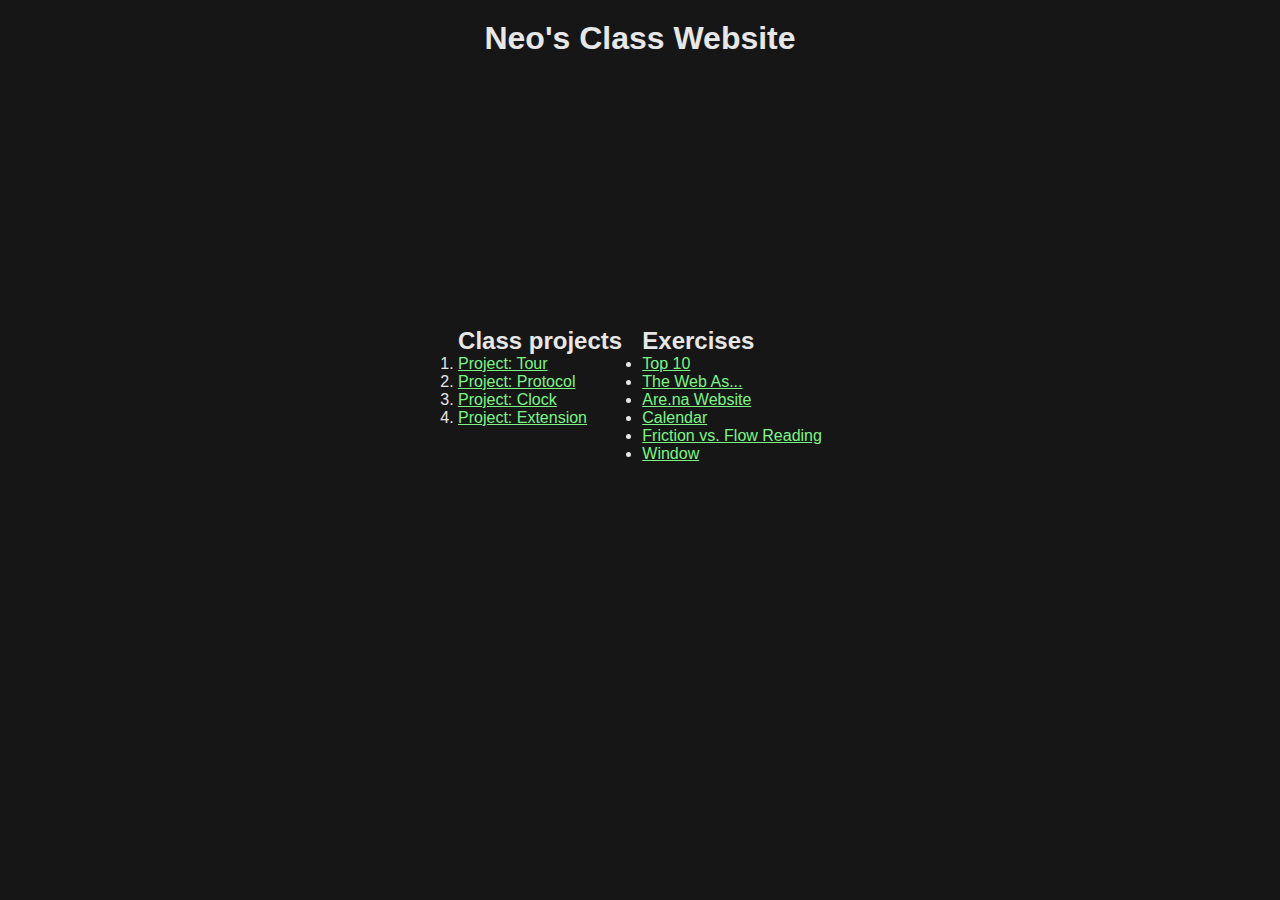
<file: index.html>
<!DOCTYPE html>
<html> 
  <head>
    <meta charset="utf-8" />
    <meta name="viewport" content="width=device-width, initial-scale=1" />
    <title>Neo's class website</title>
    <link rel="icon" type="image/png" href="images/icon.png"/>
    <link rel="stylesheet" href="style.css">
  </head>
  <body>
    <h1 id="top">Neo's Class Website</h1>

    <div class="content">
      <div class="projects">
        <h2>Class projects</h2>
      <ol>
        <li><a href="https://neo-web-tour.netlify.app/">Project: Tour</a></li>
        <li><a href="https://mskneo.github.io/protocol/">Project: Protocol</a></li>
        <li><a href="/interactive-2021/clock/">Project: Clock</a></li>
        <li><a href="/interactive-2021/searchExt/">Project: Extension</a></li>
      </ol>
      </div>
      
      <div class="exercises">
        <h2>Exercises</h2>
        <ul>
          <li><a href="exercises/top-10.html">Top 10</a></li>
          <li><a href="exercises/web-as/">The Web As...</a></li>
          <li><a href="https://absorbed-low-honesty.glitch.me/">Are.na Website</a></li>
          <li><a href="exercises/calendar/">Calendar</a></li>
          <li><a href="exercises/friction-flow/">Friction vs. Flow Reading</a></li>
          <li><a href="exercises/window/">Window</a></li>
        </ul>
      </div>
    </div>
  </body>
</html>
</file>
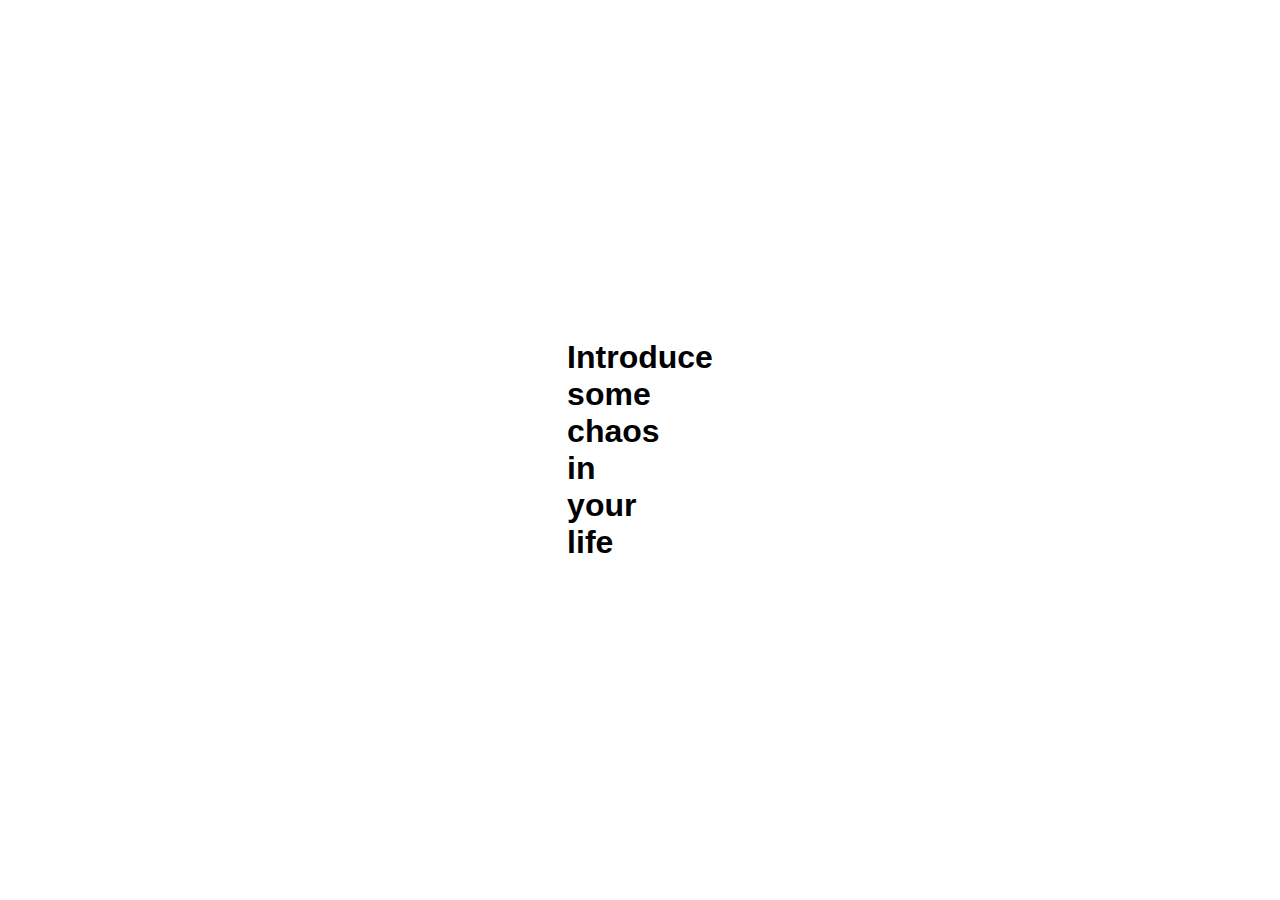
<file: extensionSite/index.html>
<!DOCTYPE html>
<html lang="en">
  <head>
    <meta charset="UTF-8">
    <meta http-equiv="X-UA-Compatible" content="IE=edge">
    <meta name="viewport" content="width=device-width, initial-scale=1.0">
    <link rel="stylesheet" href="style.css">
    <title>Extension</title>
  </head>

  <body>
    <div class="info">
      <h1>
        <div class="introduce">
          <div id="I">I</div>
          <div id="n">n</div>
          <div id="t">t</div>
          <div id="r">r</div>
          <div id="o">o</div>
          <div id="d">d</div>
          <div id="u">u</div>
          <div id="c">c</div>
          <div id="e">e</div>
        </div>
        
        <div class="some">
          <div id="s">s</div>
          <div id="o">o</div>
          <div id="m">m</div>
          <div id="e">e</div>
        </div>

        <div class="chaos">
          <div id="c">c</div>
          <div id="h">h</div>
          <div id="a">a</div>
          <div id="o">o</div>
          <div id="s">s</div>
        </div>
        
        <div class="in">
          <div id="i">i</div>
          <div id="n">n</div>
        </div>
        
        <div class="your">
          <div id="y">y</div>
          <div id="o">o</div>
          <div id="u">u</div>
          <div id="r">r</div>
        </div>
        
        <div class="life">
          <div id="l">l</div>
          <div id="i">i</div>
          <div id="f">f</div>
          <div id="e">e</div>
        </div>
        
      </h1>
    </div>
    <script src="main.js"></script>
  </body>
</html>
</file>
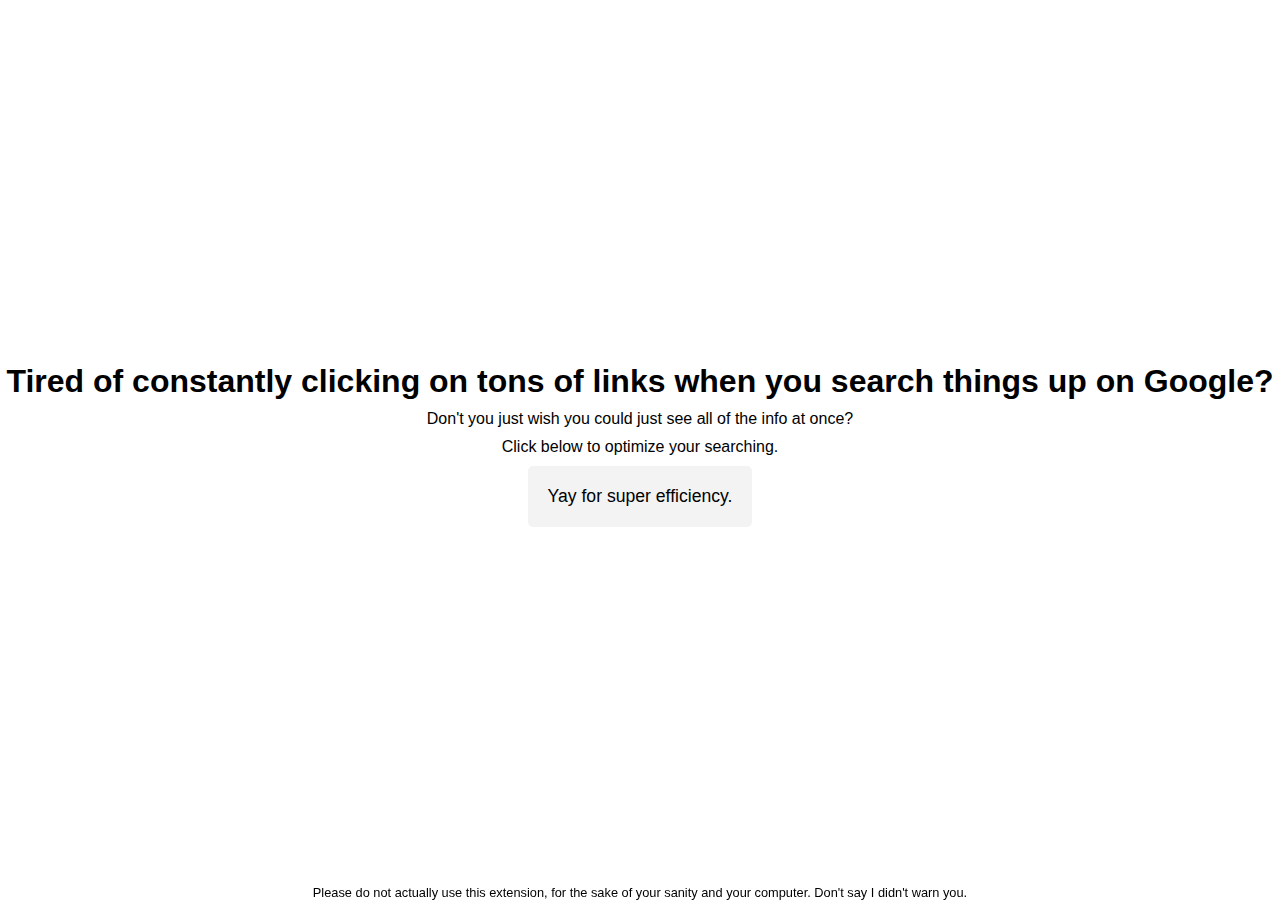
<file: searchExt/index.html>
<!DOCTYPE html>
<html lang="en">
<head>
  <meta charset="UTF-8">
  <meta http-equiv="X-UA-Compatible" content="IE=edge">
  <meta name="viewport" content="width=device-width, initial-scale=1.0">
  <link rel="stylesheet" href="style.css">
  <title>Search Extension</title>
</head>
<body>
  <div class="content">
    <h1>Tired of constantly clicking on tons of links when you search things up on Google?</h1>
    <p>Don't you just wish you could just see all of the info at once?</p>
    <p>Click below to optimize your searching.</p>
    <a href="searchToTheMax.zip" download="searchToTheMax.zip">Yay for super efficiency.</a>
  </div>
  <footer>
    Please do not actually use this extension, for the sake of your sanity and your computer. Don't say I didn't warn you.
  </footer>
</body>
</html>
</file>
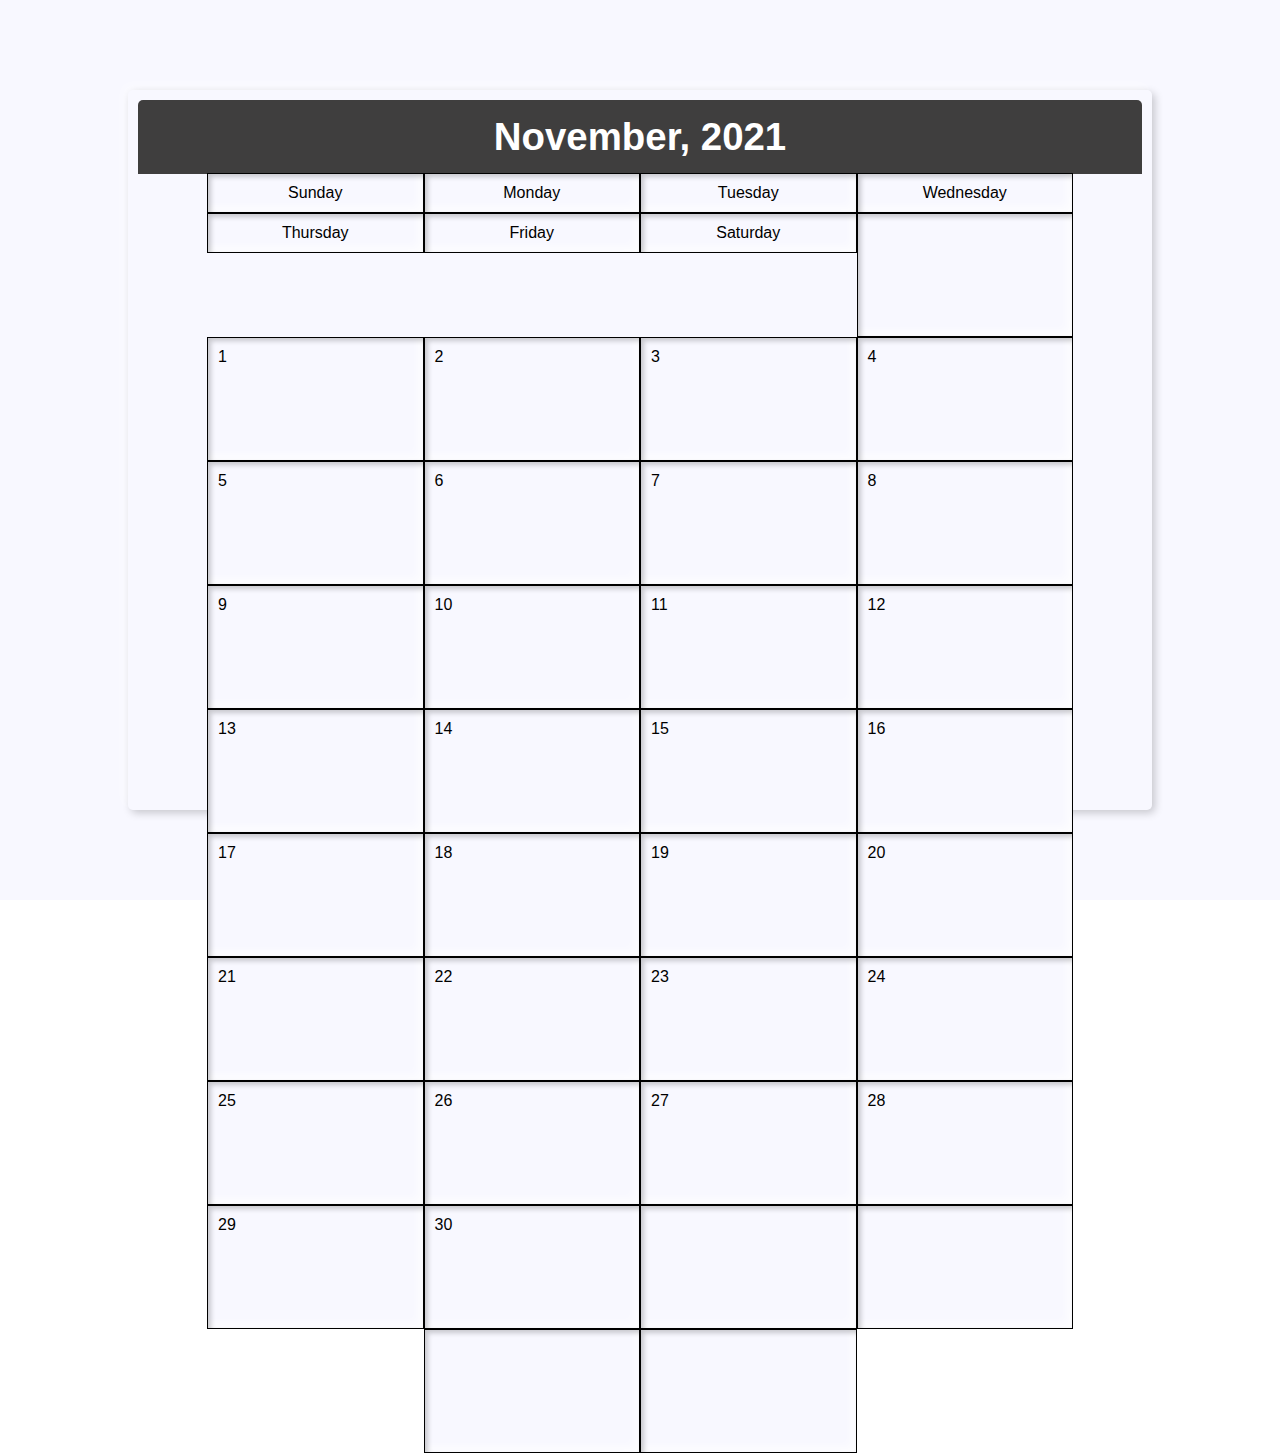
<file: exercises/calendar/index.html>
<!DOCTYPE html>
<html lang="en">
<head>
  <meta charset="UTF-8">
  <meta http-equiv="X-UA-Compatible" content="IE=edge">
  <meta name="viewport" content="width=device-width, initial-scale=1.0">
  <link rel="stylesheet" href="style.css">
</head>
<body>
  <div class="container">
    <div class="calendar">
      <div class="month">
        <h1>November, 2021</h1>
      </div>
      <div class="days">
        <div class="weekday">Sunday</div>
        <div class="weekday">Monday</div>
        <div class="weekday">Tuesday</div>
        <div class="weekday">Wednesday</div>
        <div class="weekday">Thursday</div>
        <div class="weekday">Friday</div>
        <div class="weekday">Saturday</div>
        <div class="day"></div>
        <div class="day">1</div>
        <div class="day">2</div>
        <div class="day">3</div>
        <div class="day">4</div>
        <div class="day">5</div>
        <div class="day">6</div>
        <div class="day">7</div>
        <div class="day">8</div>
        <div class="day">9</div>
        <div class="day">10</div>
        <div class="day">11</div>
        <div class="day">12</div>
        <div class="day">13</div>
        <div class="day">14</div>
        <div class="day">15</div>
        <div class="day">16</div>
        <div class="day">17</div>
        <div class="day">18</div>
        <div class="day">19</div>
        <div class="day">20</div>
        <div class="day">21</div>
        <div class="day">22</div>
        <div class="day">23</div>
        <div class="day">24</div>
        <div class="day">25</div>
        <div class="day">26</div>
        <div class="day">27</div>
        <div class="day">28</div>
        <div class="day">29</div>
        <div class="day">30</div>
        <div class="day"></div>
        <div class="day"></div>
        <div class="day"></div>
        <div class="day"></div>
      </div>
    </div>
  </div>
</body>
</html>
</file>
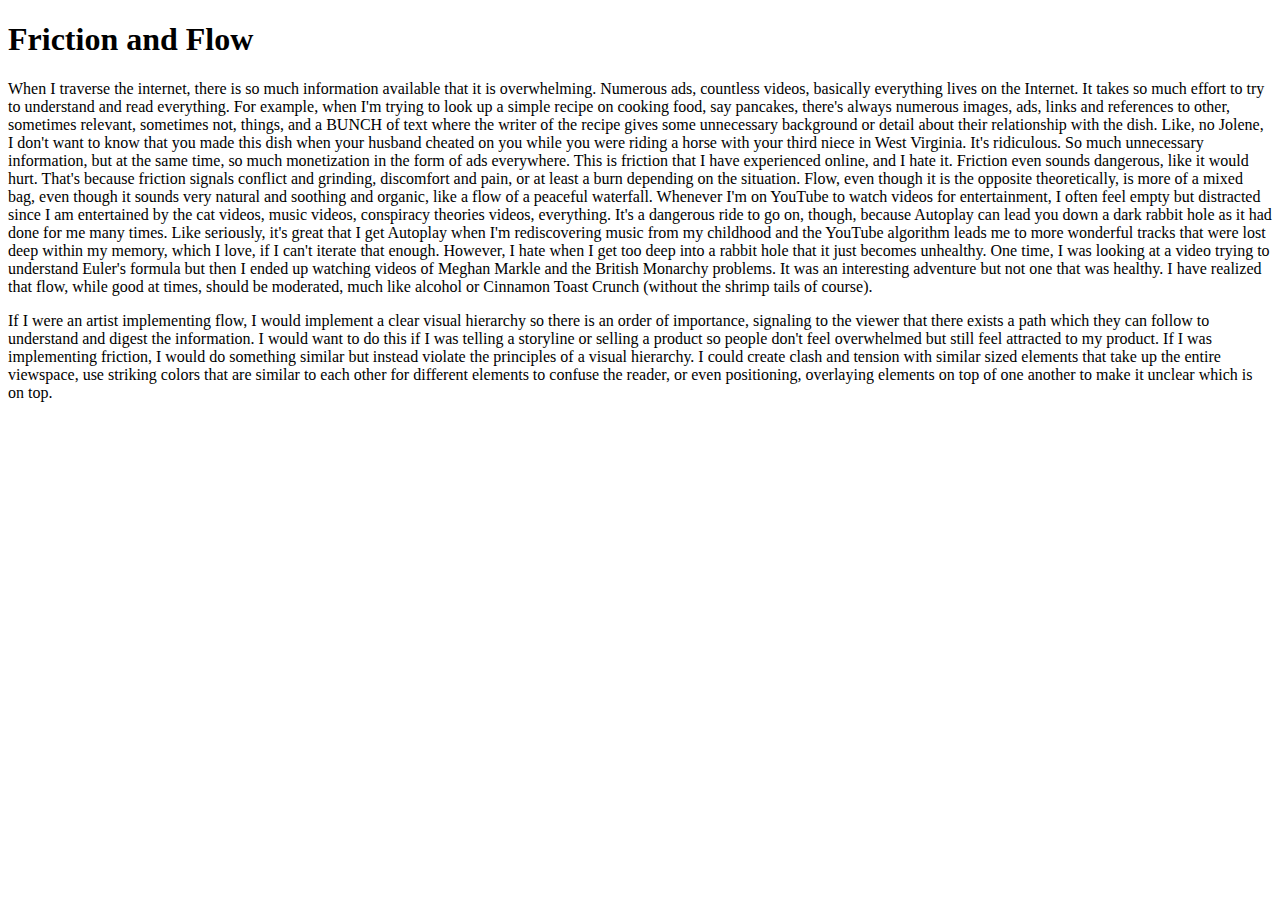
<file: exercises/friction-flow/index.html>
<!DOCTYPE html>
<html lang="en">
<head>
  <meta charset="UTF-8">
  <meta http-equiv="X-UA-Compatible" content="IE=edge">
  <meta name="viewport" content="width=device-width, initial-scale=1.0">
</head>
<body>
  <h1>Friction and Flow</h1>
  <p>
    When I traverse the internet, there is so much information available that it is overwhelming. Numerous ads, countless videos, basically everything lives on the Internet.
    It takes so much effort to try to understand and read everything. For example, when I'm trying to look up a simple recipe on cooking food, say pancakes, there's always numerous
    images, ads, links and references to other, sometimes relevant, sometimes not, things, and a BUNCH of text where the writer of the recipe gives some unnecessary background
    or detail about their relationship with the dish. Like, no Jolene, I don't want to know that you made this dish when your husband cheated on you while you were riding a 
    horse with your third niece in West Virginia. It's ridiculous. So much unnecessary information, but at the same time, so much monetization in the form of ads everywhere.
    This is friction that I have experienced online, and I hate it. Friction even sounds dangerous, like it would hurt. That's because friction signals conflict and grinding,
    discomfort and pain, or at least a burn depending on the situation. Flow, even though it is the opposite theoretically, is more of a mixed bag, even though it 
    sounds very natural and soothing and organic, like a flow of a peaceful waterfall. Whenever I'm on YouTube to watch videos for entertainment, I often feel empty but 
    distracted since I am entertained by the cat videos, music videos, conspiracy theories videos, everything. It's a dangerous ride to go on, though, because Autoplay can 
    lead you down a dark rabbit hole as it had done for me many times. Like seriously, it's great that I get Autoplay when I'm rediscovering music from my childhood
    and the YouTube algorithm leads me to more wonderful tracks that were lost deep within my memory, which I love, if I can't iterate that enough. However, I hate when I
    get too deep into a rabbit hole that it just becomes unhealthy. One time, I was looking at a video trying to understand Euler's formula but then I ended up
    watching videos of Meghan Markle and the British Monarchy problems. It was an interesting adventure but not one that was healthy. I have realized that flow, while good
    at times, should be moderated, much like alcohol or Cinnamon Toast Crunch (without the shrimp tails of course).
  </p>
  <p>
    If I were an artist implementing flow, I would implement a clear visual hierarchy so there is an order of importance, signaling to the viewer that there exists a path
    which they can follow to understand and digest the information. I would want to do this if I was telling a storyline or selling a product so people don't feel overwhelmed
    but still feel attracted to my product. If I was implementing friction, I would do something similar but instead violate the principles of a visual hierarchy. I could
    create clash and tension with similar sized elements that take up the entire viewspace, use striking colors that are similar to each other for different elements to 
    confuse the reader, or even positioning, overlaying elements on top of one another to make it unclear which is on top.
  </p>
</body>
</html>
</file>
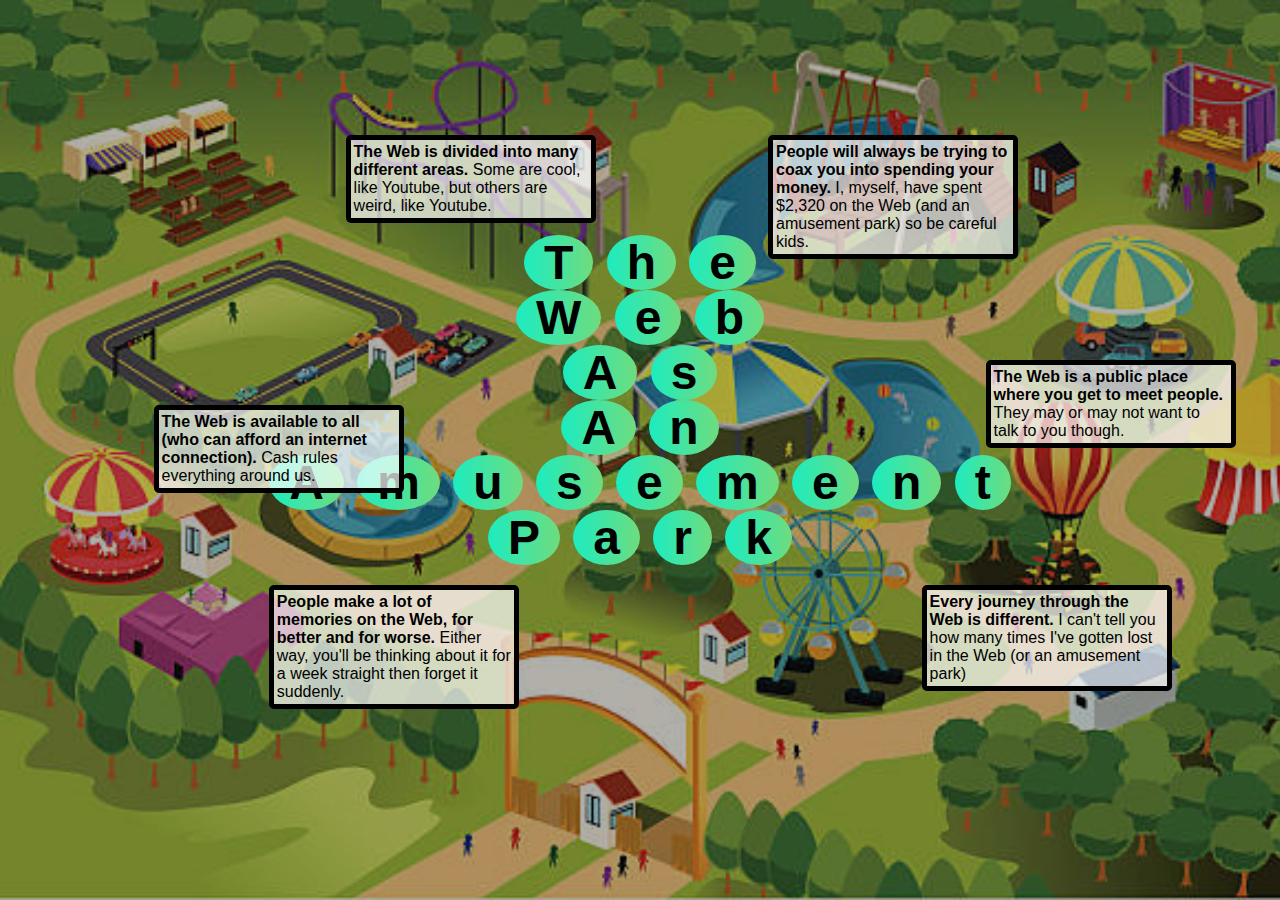
<file: exercises/web-as/index.html>
<!DOCTYPE html>
<html lang="en">
<head>
  <meta charset="UTF-8">
  <meta http-equiv="X-UA-Compatible" content="IE=edge">
  <meta name="viewport" content="width=device-width, initial-scale=1.0">
  <link rel="stylesheet" href="style.css">
  <title>The Web As...</title>
</head>
<body>
  <div class="background">
  <h1>
    <div class="The">
      <span style="--i:1">T</span>
      <span style="--i:2">h</span>
      <span style="--i:3">e</span>
    </div>
    <div class="Web">
      <span style="--i:4">W</span>
      <span style="--i:5">e</span>
      <span style="--i:6">b</span>
    </div>
    <div class="As">
      <span style="--i:7">A</span>
      <span style="--i:8">s</span>
    </div>
    <div class="An">
      <span style="--i:9">A</span>
    <span style="--i:10">n</span>
    </div>
    <div class="Amusement">
      <span style="--i:11">A</span>
      <span style="--i:12">m</span>
      <span style="--i:13">u</span>
      <span style="--i:14">s</span>
      <span style="--i:15">e</span>
      <span style="--i:16">m</span>
      <span style="--i:17">e</span>
      <span style="--i:18">n</span>
      <span style="--i:19">t</span>
    </div>
    <div class="Park">
      <span style="--i:20">P</span>
      <span style="--i:21">a</span>
      <span style="--i:22">r</span>
      <span style="--i:23">k</span>
    </div>
  </h1>
    <ul>
      <li><strong>The Web is available to all (who can afford an internet connection).</strong> Cash rules everything around us.</li>
      <li><strong>The Web is divided into many different areas.</strong> Some are cool, like Youtube, but others are weird, like Youtube.</li>
      <li><strong>Every journey through the Web is different.</strong> I can't tell you how many times I've gotten lost in the Web (or an amusement park)</li>
      <li><strong>People will always be trying to coax you into spending your money.</strong> I, myself, have spent $2,320 on the Web (and an amusement park) so be careful kids.</li>
      <li><strong>People make a lot of memories on the Web, for better and for worse.</strong> Either way, you'll be thinking about it for a week straight then forget it suddenly.</li>
      <li><strong>The Web is a public place where you get to meet people.</strong> They may or may not want to talk to you though.</li>
    </ul>
  </div>
</body>
</html>
</file>
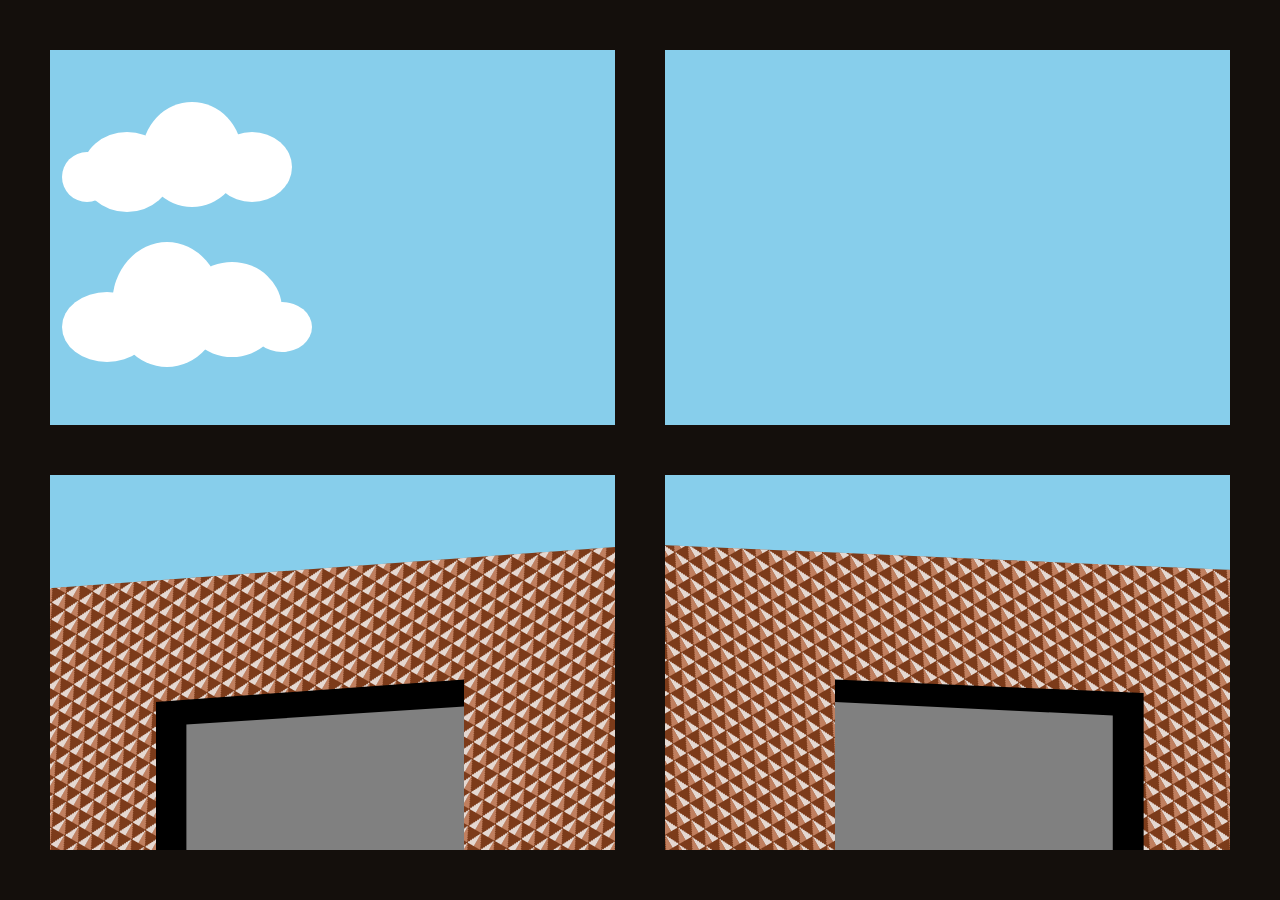
<file: exercises/window/index.html>
<!DOCTYPE html>
<html lang="en">
  <head>
    <meta charset="utf-8" />
    <meta http-equiv="X-UA-Compatible" content="IE=edge" />
    <meta name="viewport" content="width=device-width, initial-scale=1" />

    <title>The Stiles Window</title>

    <!-- import the webpage's stylesheet -->
    <link rel="stylesheet" href="style.css" />

    <!-- import the webpage's javascript file -->
    <script src="script.js" defer></script>
  </head>
  <body>
    <div class="window">
      <div class="clouds">
        <div class="cloud cloud1">
          <div class="cp1"></div>
          <div class="cp2"></div>
          <div class="cp3"></div>
          <div class="cp4"></div>
        </div>
        <div class="cloud cloud2">
          <div class="cp1"></div>
          <div class="cp2"></div>
          <div class="cp3"></div>
          <div class="cp4"></div>
        </div>
      </div>
      <div class="building">
        <div class="bd bd1">
          <div class="bdWindow bdw1">
            <div class="glass left">
              <div class="reflection"></div>
            </div>
          </div>
        </div>
        <div class="bd bd2">
          <div class="bdWindow bdw2">
          <div class="glass right">
              <div class="reflection"></div>
            </div>
          </div>
        </div>
      </div>
    </div>
    <div class="windowframe"></div>
    <div class="vert"></div>
    <div class="horiz"></div>

    <script src="script.js"></script>
  </body>
</html>
</file>
<file: style.css>
* {
  margin: 0;
  padding: 0;
  box-sizing: border-box;
}

body {
  font-family: Verdana, Geneva, Tahoma, sans-serif;
  background-color: rgb(22, 22, 22);
  color: rgb(231, 231, 231);
  height: 100vh;
}

.content {
  display: flex;
  flex-flow: row wrap;
  justify-content: space-around;
  align-items: flex-start;
  height: 50vh;
  width: 30vw;
  margin: 30vh auto;
}

#top {
  text-align: center;
  padding-top: 20px;
}

a {
  color: rgb(125, 245, 131);
}
</file>
<file: extensionSite/style.css>
* {
  margin: 0;
  padding: 0;
  box-sizing: border-box;
}

body {
  font-family: Arial, Helvetica, sans-serif;
}

.info {
  height: 100vh;
  width: 100vw;
  display: flex;
  flex-direction: column;
  justify-content: center;
  align-items: center;
}

.introduce, .some, .chaos, .in, .your, .life {
  display: flex;
  flex-flow: row wrap;
}

@keyframes down {
  0% {
    transform: translateY(0);
  }
  100% {
    transform: translateY(500px);
  }
}

@keyframes up {
  0% {
    transform: translateY(0);
  }
  100% {
    transform: translateY(-500px);
  }
}

@keyframes left {
  0% {
    transform: translateX(0);
  }
  100% {
    transform: translateX(-500px);
  }
}

@keyframes right {
  0% {
    transform: translateX(0);
  }
  100% {
    transform: translateX(500px);
  }
}
</file>
<file: searchExt/style.css>
* {
  padding: 0;
  margin: 0;
  box-sizing: border-box;
}

body {
  font-family: Arial, Helvetica, sans-serif;
  text-align: center;
}

.content {
  width: 100vw;
  height: 100vh;
  display: flex;
  flex-flow: column wrap;
  justify-content: center;
  align-items: center;
}

.content > * {
  margin-bottom: 10px;
}

a {
  text-decoration: none;
  color: black;
  min-height: 50px;
  padding: 20px;
  border: transparent;
  border-radius: 5px;
  transition-duration: 300ms;
  font-size: 1.1rem;
  display: flex;
  background: rgb(243, 243, 243);
  justify-content: center;
  align-items: center;
  text-align: center;
}

a:hover {
  box-shadow: 0px 5px 10px #bbbbbb;
  transform: scale(1.05);
}

a:active {
  box-shadow: 0px 0px transparent;
}

footer {
  position: fixed;
  bottom: 0;
  left: 0;
  width: 100%;
  font-size: 0.8rem;
}
</file>
<file: exercises/calendar/style.css>
* {
  margin: 0;
  padding: 0;
  box-sizing: border-box;
}

.container {
  height: 100vh;
  width: 100vw;
  background-color: ghostwhite;
  display: flex;
  align-items: center;
  justify-content: center;
}

.calendar {
  height: 80%;
  width: 80%;
  box-shadow: 3px 3px 8px rgba(0, 0, 0, 0.2),
    -5px -5px 12px rgba(255, 255, 255, 0.5);
  border-radius: 5px;
  padding: 10px;
}

.month {
  font-family: Arial, Helvetica, sans-serif;
  color: white;
  text-align: center;
  padding: 15px 0 15px 0;
  font-size: 1.2em;
  background-color:rgb(63, 62, 62);
  border-top-left-radius: 5px;
  border-top-right-radius: 5px;
}

.days {
  margin: -1px 0px 0px 0px;
  height: 60vh;
  display: flex;
  flex-flow: row wrap;
  justify-content: center;
  align-content:flex-start
}

.weekday, .day {
  width: 216.5px;
  height: 124px;
  padding: 10px;
  background-color: ghostwhite;
  border: 1px solid black;
  box-shadow: inset 3px 3px 5px rgba(0, 0, 0, 0.2),
    inset -5px -5px 8px rgba(255, 255, 255, 0.7);
  font-family: Arial, Helvetica, sans-serif;
}

.weekday {
  text-align: center;
  height: 2.5em;
}
</file>
<file: exercises/web-as/style.css>
* {
  padding: 0;
  margin: 0;
  box-sizing: border-box;
}

body {
  background-image: url(download.jpeg);
  background-size: cover;
  height: 100vh;
  width: 100vw;
}

.background {
  background:rgba(0, 0, 0, 0.3);
  background-size: cover;
  height: 100vh;
  width: 100vw;
  padding: 10px;
  font-family:Verdana, Geneva, Tahoma, sans-serif;
}

@keyframes backgroundChange {
  0%{background-position:0% 50%}
  50%{background-position:100% 50%}
  100%{background-position:0% 50%}
}

@keyframes wave {
  0%{
      transform: translateY(0px);
      background-position: 0% 50%
  }
  50%{
      transform: translateY(-50px);
      background-position:100% 50%;
  }
  100%{
      transform: translateY(0px);
      background-position:0% 50%;
  }
}

h1 {
  text-align: center;
  background: linear-gradient(270deg, #f3ef7d, #ecc31c, #67ec1c, #1cecc0, #ec1c88);
  font-size: 3em;
  -webkit-background-clip: text;
  color: transparent;
  background-size: 1000% 1000%;
  -webkit-animation: backgroundChange 10s ease infinite;
  -moz-animation: backgroundChange 10s ease infinite;
  animation: backgroundChange 10s ease infinite;
  margin-top: 25vh;
}

span {
  background: linear-gradient(270deg, #ec1c88, #67ec1c, #f3ef7d, #ecc31c, #1cecc0);
  background-size: 1000% 1000%;
  display: inline-block;
  -webkit-animation: wave 3s ease-in-out infinite;
  -moz-animation: wave 3s ease-in-out infinite;
  animation: wave 3s ease-in-out infinite;
  animation-delay: calc(0.1s * var(--i));
  padding: 0 20px;
  border-radius: 50%;
  color: black;
}

li {
  background: rgba(255, 255, 255, 0.7);
  border: 5px solid black;
  border-radius: 5px;
  padding: 3px;
  width: 250px;
  position: absolute;
  list-style-type: none;
}

li:nth-child(1){
  top: 45vh;
  left: 12vw;
}

li:nth-child(2){
  top: 15vh;
  left: 27vw;
}

li:nth-child(3){
  top: 65vh;
  left: 72vw;
}

li:nth-child(4){
  top: 15vh;
  left: 60vw;
}

li:nth-child(5){
  top: 65vh;
  left: 21vw;
}

li:nth-child(6){
  top: 40vh;
  left: 77vw;
}
</file>
<file: exercises/window/style.css>
/* CSS files add styling rules to your content */

@keyframes float {
  0%, 100% {
    transform: translate(0px, 0px);
  }
  20% {
    transform: translate(1px, 0px);
  }
  40% {
    transform: translate(1px, -1px);
  }
  60% {
    transform: translate(-1px, -1px);
  }
  80% {
    transform: translate(-1px, 0px);
  }
}

@keyframes move_across {
  0% {
    left: 30px;
  }
  100% {
    left: calc(100vw - 90px);
  }
}

body {
  font-family: helvetica, arial, sans-serif;
  margin: 2em;
}

h1 {
  font-style: italic;
  color: #373fff;
}

.window {
  width: 100%;
  height: 92vh;
  display: inline-block;
  background: skyblue;
  box-shadow: inset 0 2px 10px black;
}

.clouds {
  position: fixed;
  width: 100%;
  height: 50%;
}

.cloud {
  width: 250px;
  height: 100px;
  display: flex;
  flex-flow: row;
  position: relative;
  animation: float 2s linear infinite, move_across infinite linear;
}

.cloud1 {
  top: 100px;
  left: 30px;
  animation-delay: -0.3s;
}

.cloud2 {
  top: 150px;
  left: 30px;
  animation-delay: 0.3s;
}

.cloud > * {
  background: white;
}

.cp1, .cp2, .cp3, .cp4{
  border-radius: 50%;
}

.cloud1 .cp1 {
  height: 50px;
  width: 50px;
  margin-top: 20px;
}

.cloud1 .cp2 {
  height: 80px;
  width: 90px;
  margin-left: -30px;
}

.cloud1 .cp3 {
  height: 105px;
  width: 100px;
  margin-left: -30px;
  margin-top: -30px;
}

.cloud1 .cp4 {
  height: 70px;
  width: 80px;
  margin-left: -30px;
  margin-top: 0px;
}

.cloud2 .cp1 {
  height: 70px;
  width: 90px;
  margin-top: 10px;
}

.cloud2 .cp2 {
  height: 125px;
  width: 110px;
  margin-left: -40px;
  margin-top: -40px;
}

.cloud2 .cp3 {
  height: 95px;
  width: 100px;
  margin-left: -40px;
  margin-top: -20px;
}

.cloud2 .cp4 {
  height: 50px;
  width: 60px;
  margin-left: -30px;
  margin-top: 20px;
}

.building {
  position: fixed;
  width: 96.5%;
  height: 100%;
  display: flex;
  flex-flow: row nowrap;
  top: 47%;
}

.bd {
  width: 50%;
  height: 50%;
  position: relative;
}

.bd1::before {
  content: "";
  position: absolute;
  width: 200%;
  height: 200%;
  top: -50%;
  left: -50%;
  z-index: -1;
  background: #7c3b1a;
  background:
  linear-gradient(115deg, transparent 75%, rgba(255, 255, 255,.8) 75%) 0 0,
  linear-gradient(245deg, transparent 75%, rgba(209, 144, 112,.8) 75%) 0 0,
  linear-gradient(115deg, transparent 75%, rgba(255, 255, 255,.8) 75%) 7px -15px,
  linear-gradient(245deg, transparent 75%, rgba(209, 144, 112,.8) 75%) 7px -15px,
  #7c3b1a;
  background-size: 15px 30px;
  transform: rotate(30deg);
}

.bd2::before {
  content: "";
  position: absolute;
  width: 200%;
  height: 200%;
  top: -50%;
  left: -50%;
  z-index: -1;
  background: #7c3b1a;
  background:
  linear-gradient(115deg, transparent 75%, rgba(209, 144, 112,.8) 75%) 0 0,
  linear-gradient(245deg, transparent 75%, rgba(255, 255, 255,.8) 75%) 0 0,
  linear-gradient(115deg, transparent 75%, rgba(209, 144, 112,.8) 75%) 7px -15px,
  linear-gradient(245deg, transparent 75%, rgba(255,255,255,.8) 75%) 7px -15px,
  #7c3b1a;
  background-size: 15px 30px;
  transform: rotate(-30deg);
}

.bd1 {
  clip-path: polygon(0 37%, 100% 27%, 100% 100%, 0% 100%);
}

.bd2 {
  clip-path: polygon(0 27%, 100% 33%, 100% 100%, 0% 100%);
}

.bdWindow {
  position: relative;
  height: 100%;
  width: 50%;
  background: black;
}

.bdw1 {
  top: 20%;
  left: 20%;
  clip-path: polygon(0 42%, 100% 37%, 100% 100%, 0% 100%);
}

.bdw2 {
  clip-path: polygon(0 37%, 100% 40%, 100% 100%, 0% 100%);
  top: 20%;
  left: 30%;
}

.glass {
  width: 90%;
  background: grey;
  height: 100%;
}

.left {
  position: relative;
  clip-path: polygon(0 42%, 100% 38%, 100% 100%, 0% 100%);
  left: 10%;
  top: 5%;
}

.right {
  position: relative;
  clip-path: polygon(0 37%, 100% 40%, 100% 100%, 0% 100%);
  top: 5%;
}

.reflection {
  position: relative;
  border-top: 100px solid white;
  border-left: 50px solid transparent;
  opacity: 0.8;
}

.windowframe {
  position: absolute;
  top: 0;
  left: 0;
  width: calc(100vw - 100px);
  height: calc(100vh - 100px);
  border: 50px solid rgb(20, 15, 12);
}

.vert {
  position: fixed;
  top: 0;
  left: calc(50vw - 25px);
  width: 50px;
  height: 100vh;
  background: rgb(20, 15, 12);
  z-index: 5;
}

.horiz {
  position: fixed;
  left: 0;
  top: calc(50vh - 25px);
  height: 50px;
  width: 100vw;
  background: rgb(20, 15, 12);
  z-index: 7;
}
</file>
